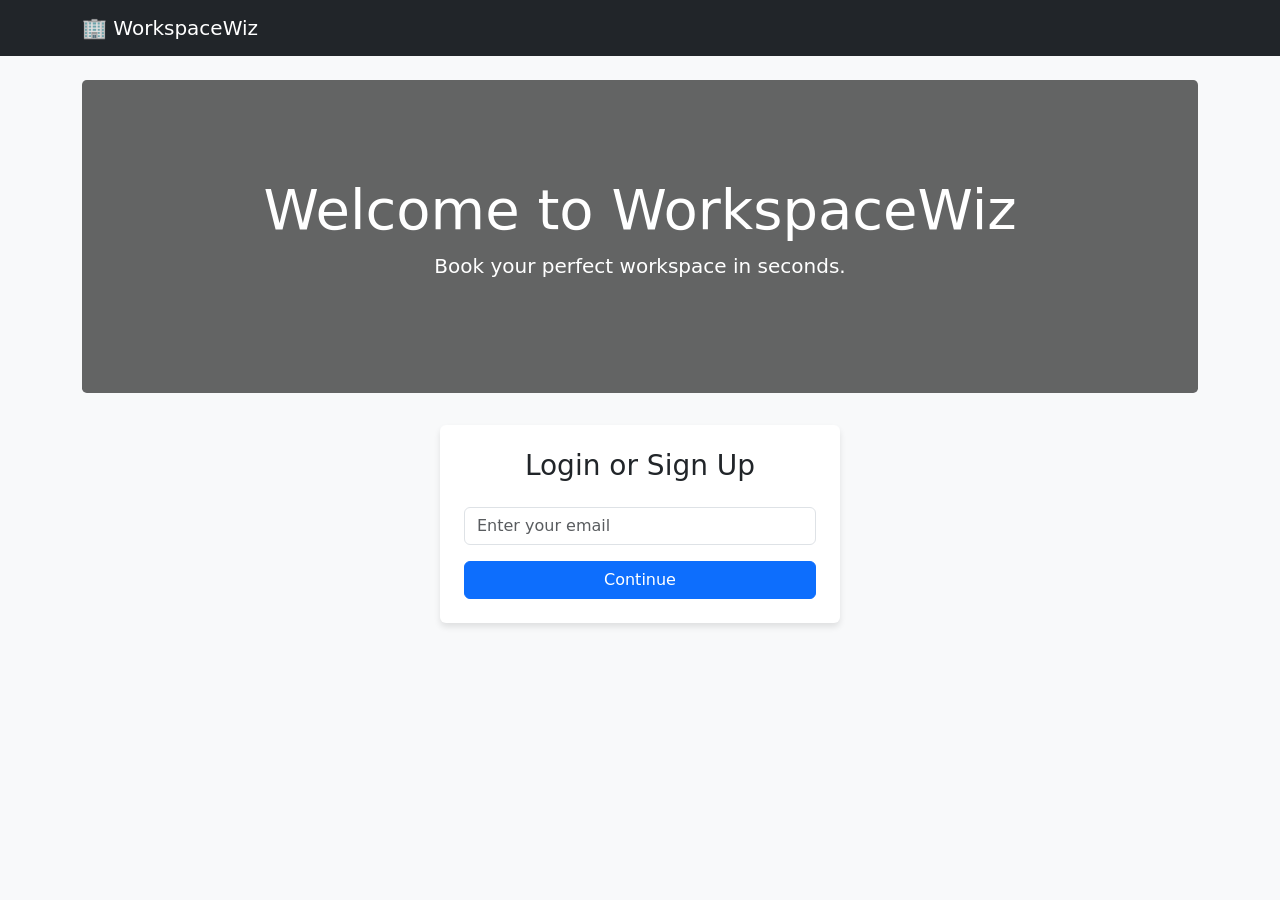
<file: index.html>
<!DOCTYPE html>
<html lang="en">
<head>
    <meta charset="UTF-8">
    <meta name="viewport" content="width=device-width, initial-scale=1.0">
    <title>WorkspaceWiz</title>

    <!-- Bootstrap -->
    <link href="https://cdn.jsdelivr.net/npm/bootstrap@5.3.2/dist/css/bootstrap.min.css" rel="stylesheet">
    <link rel="stylesheet" href="https://cdn.jsdelivr.net/npm/bootstrap-icons@1.11.1/font/bootstrap-icons.css">
    
    <!-- Your CSS -->
    <link rel="stylesheet" href="styles.css">

    <!-- PWA FIXED LINKS -->
    <link rel="manifest" href="/manifest.json">

    <meta name="apple-mobile-web-app-capable" content="yes">
    <meta name="apple-mobile-web-app-status-bar-style" content="black">
    <meta name="apple-mobile-web-app-title" content="WorkspaceWiz">
    <link rel="apple-touch-icon" href="/icon.png">

</head>
<body>

    <!-- Navbar -->
    <nav class="navbar navbar-dark bg-dark">
        <div class="container">
            <a class="navbar-brand" href="#">🏢 WorkspaceWiz</a>
            <div id="user-info" class="d-none text-light">
                <a id="admin-panel-link" href="/admin" target="_blank" class="btn btn-sm btn-warning me-2 d-none">Admin Panel</a>
                <span id="user-email"></span>
                <button class="btn btn-sm btn-outline-light ms-2" onclick="logout()">Logout</button>
            </div>
        </div>
    </nav>

    <!-- Toast Notification -->
    <div class="toast-container position-fixed top-0 end-0 p-3"></div>

    <div class="container mt-4">
        
        <!-- Login Section -->
        <div id="login-section">
            <div class="hero-section">
                <h1 class="display-4">Welcome to WorkspaceWiz</h1>
                <p class="lead">Book your perfect workspace in seconds.</p>
            </div>

            <div class="card p-4 mx-auto" style="max-width: 400px;">
                <h3 class="text-center mb-4">Login or Sign Up</h3>

                <div id="step-1">
                    <input type="email" id="email-input" class="form-control mb-3" placeholder="Enter your email">
                    <button class="btn btn-primary w-100" onclick="sendOtp()">Continue</button>
                </div>

                <div id="step-2" class="d-none">
                    <input type="text" id="otp-input" class="form-control mb-3" placeholder="Enter OTP">
                    <button class="btn btn-success w-100" onclick="verifyOtp()">Verify</button>
                </div>
            </div>
        </div>

        <!-- Dashboard -->
        <div id="dashboard-section" class="d-none">

            <!-- Tabs -->
            <ul class="nav nav-tabs mb-3">
                <li class="nav-item">
                    <button class="nav-link active" data-bs-toggle="tab" data-bs-target="#spaces-pane">
                        <i class="bi bi-grid"></i> Spaces
                    </button>
                </li>
                <li class="nav-item">
                    <button class="nav-link" data-bs-toggle="tab" data-bs-target="#bookings-pane" onclick="loadBookings()">
                        <i class="bi bi-calendar-check"></i> Bookings
                    </button>
                </li>
                <li class="nav-item">
                    <button class="nav-link" data-bs-toggle="tab" data-bs-target="#wishlist-pane" onclick="loadWishlist()">
                        <i class="bi bi-heart"></i> Wishlist
                    </button>
                </li>
            </ul>

            <div class="tab-content">

                <!-- Spaces -->
                <div class="tab-pane fade show active" id="spaces-pane">

                    <div class="input-group mb-3">
                        <input type="text" id="search-input" class="form-control" placeholder="Search spaces...">
                        <button class="btn btn-primary" onclick="searchSpaces()">Search</button>

                        <select id="floor-filter" class="form-select ms-2" onchange="filterSpacesByFloor()">
                            <option value="">All Floors</option>
                            <option value="1">Floor 1</option>
                            <option value="2">Floor 2</option>
                            <option value="3">Floor 3</option>
                        </select>
                    </div>

                    <div id="spaces-list" class="row"></div>

                    <h4 class="mt-4">Recommended</h4>
                    <div id="recommendations-list" class="row"></div>
                </div>

                <!-- Wishlist -->
                <div class="tab-pane fade" id="wishlist-pane">
                    <h4>Wishlist</h4>
                    <div id="wishlist-items" class="row"></div>
                </div>

                <!-- Bookings -->
                <div class="tab-pane fade" id="bookings-pane">
                    <div id="bookings-list" class="list-group"></div>
                </div>

            </div>
        </div>
    </div>

    <!-- Booking Modal -->
    <div class="modal fade" id="bookingModal">
        <div class="modal-dialog">
            <div class="modal-content">
                <div class="modal-header">
                    <h5>Book Space</h5>
                    <button class="btn-close" data-bs-dismiss="modal"></button>
                </div>

                <div class="modal-body">
                    <input type="hidden" id="book-space-id">

                    <input type="date" id="book-date" class="form-control mb-2">

                    <select id="book-time" class="form-select mb-2">
                        <option>09:00 AM - 12:00 PM</option>
                        <option>01:00 PM - 04:00 PM</option>
                        <option>04:00 PM - 07:00 PM</option>
                    </select>

                    <div id="seat-map-container"></div>
                </div>

                <div class="modal-footer">
                    <button class="btn btn-secondary" data-bs-dismiss="modal">Close</button>
                    <button class="btn btn-primary" onclick="confirmBooking()">Confirm</button>
                </div>
            </div>
        </div>
    </div>

    <!-- Scripts -->
    <script src="https://cdn.jsdelivr.net/npm/bootstrap@5.3.2/dist/js/bootstrap.bundle.min.js"></script>
    <script src="script.js"></script>

</body>
</html>
</file>
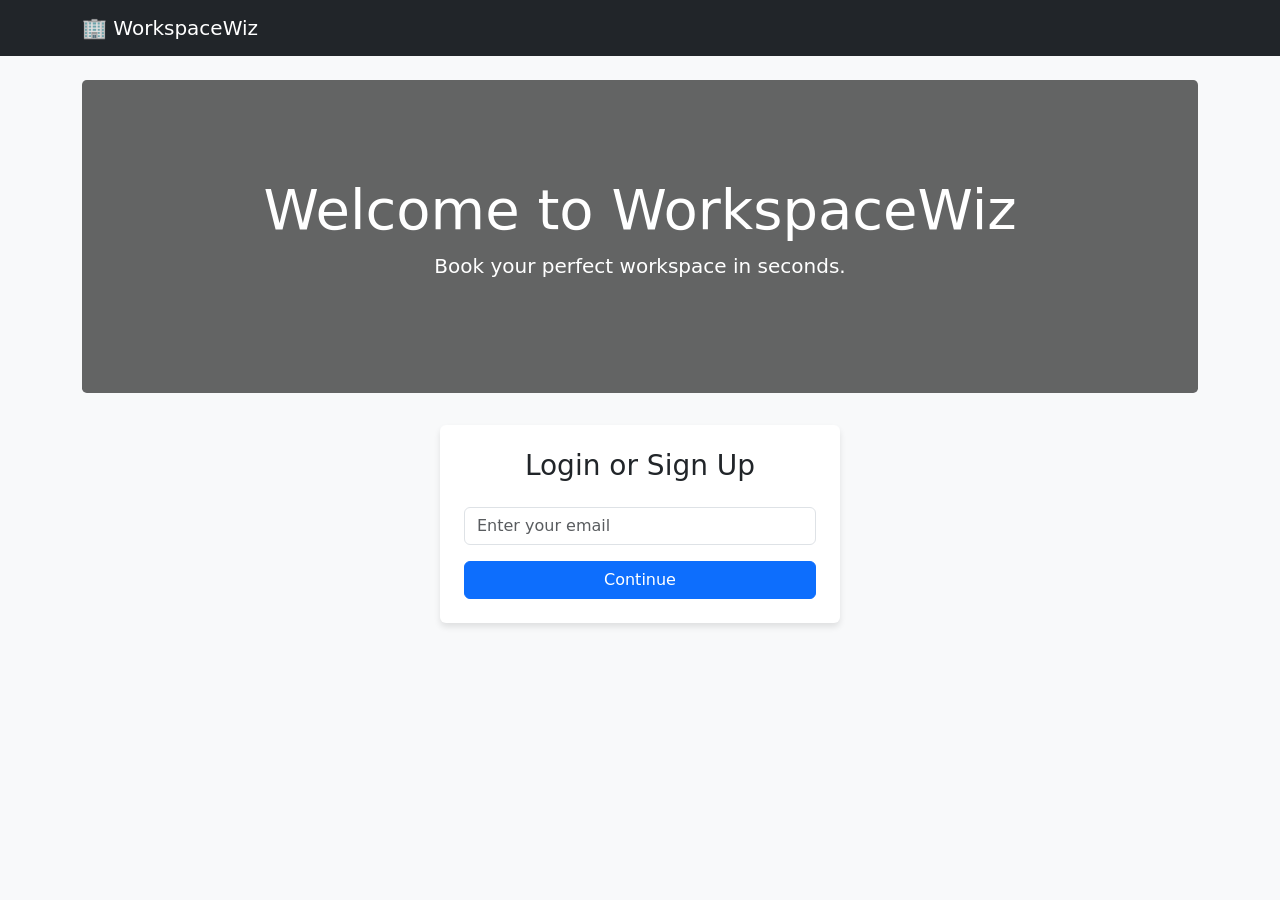
<file: backend/index.html>
<!DOCTYPE html>
<html lang="en">
<head>
    <meta charset="UTF-8">
    <meta name="viewport" content="width=device-width, initial-scale=1.0">
    <title>WorkspaceWiz</title>

    <!-- Bootstrap -->
    <link href="https://cdn.jsdelivr.net/npm/bootstrap@5.3.2/dist/css/bootstrap.min.css" rel="stylesheet">
    <link rel="stylesheet" href="https://cdn.jsdelivr.net/npm/bootstrap-icons@1.11.1/font/bootstrap-icons.css">
    
    <!-- Your CSS -->
    <link rel="stylesheet" href="styles.css">

    <!-- PWA FIXED LINKS -->
    <link rel="manifest" href="/manifest.json">

    <meta name="apple-mobile-web-app-capable" content="yes">
    <meta name="apple-mobile-web-app-status-bar-style" content="black">
    <meta name="apple-mobile-web-app-title" content="WorkspaceWiz">
    <link rel="apple-touch-icon" href="/icon.png">

</head>
<body>

    <!-- Navbar -->
    <nav class="navbar navbar-dark bg-dark">
        <div class="container">
            <a class="navbar-brand" href="#">🏢 WorkspaceWiz</a>
            <div id="user-info" class="d-none text-light">
                <a id="admin-panel-link" href="/admin" target="_blank" class="btn btn-sm btn-warning me-2 d-none">Admin Panel</a>
                <span id="user-email"></span>
                <button class="btn btn-sm btn-outline-light ms-2" onclick="logout()">Logout</button>
            </div>
        </div>
    </nav>

    <!-- Toast Notification -->
    <div class="toast-container position-fixed top-0 end-0 p-3"></div>

    <div class="container mt-4">
        
        <!-- Login Section -->
        <div id="login-section">
            <div class="hero-section">
                <h1 class="display-4">Welcome to WorkspaceWiz</h1>
                <p class="lead">Book your perfect workspace in seconds.</p>
            </div>

            <div class="card p-4 mx-auto" style="max-width: 400px;">
                <h3 class="text-center mb-4">Login or Sign Up</h3>

                <div id="step-1">
                    <input type="email" id="email-input" class="form-control mb-3" placeholder="Enter your email">
                    <button class="btn btn-primary w-100" onclick="sendOtp()">Continue</button>
                </div>

                <div id="step-2" class="d-none">
                    <input type="text" id="otp-input" class="form-control mb-3" placeholder="Enter OTP">
                    <button class="btn btn-success w-100" onclick="verifyOtp()">Verify</button>
                </div>
            </div>
        </div>

        <!-- Dashboard -->
        <div id="dashboard-section" class="d-none">

            <!-- Tabs -->
            <ul class="nav nav-tabs mb-3">
                <li class="nav-item">
                    <button class="nav-link active" data-bs-toggle="tab" data-bs-target="#spaces-pane">
                        <i class="bi bi-grid"></i> Spaces
                    </button>
                </li>
                <li class="nav-item">
                    <button class="nav-link" data-bs-toggle="tab" data-bs-target="#bookings-pane" onclick="loadBookings()">
                        <i class="bi bi-calendar-check"></i> Bookings
                    </button>
                </li>
                <li class="nav-item">
                    <button class="nav-link" data-bs-toggle="tab" data-bs-target="#wishlist-pane" onclick="loadWishlist()">
                        <i class="bi bi-heart"></i> Wishlist
                    </button>
                </li>
            </ul>

            <div class="tab-content">

                <!-- Spaces -->
                <div class="tab-pane fade show active" id="spaces-pane">

                    <div class="input-group mb-3">
                        <input type="text" id="search-input" class="form-control" placeholder="Search spaces...">
                        <button class="btn btn-primary" onclick="searchSpaces()">Search</button>

                        <select id="floor-filter" class="form-select ms-2" onchange="filterSpacesByFloor()">
                            <option value="">All Floors</option>
                            <option value="1">Floor 1</option>
                            <option value="2">Floor 2</option>
                            <option value="3">Floor 3</option>
                        </select>
                    </div>

                    <div id="spaces-list" class="row"></div>

                    <h4 class="mt-4">Recommended</h4>
                    <div id="recommendations-list" class="row"></div>
                </div>

                <!-- Wishlist -->
                <div class="tab-pane fade" id="wishlist-pane">
                    <h4>Wishlist</h4>
                    <div id="wishlist-items" class="row"></div>
                </div>

                <!-- Bookings -->
                <div class="tab-pane fade" id="bookings-pane">
                    <div id="bookings-list" class="list-group"></div>
                </div>

            </div>
        </div>
    </div>

    <!-- Booking Modal -->
    <div class="modal fade" id="bookingModal">
        <div class="modal-dialog">
            <div class="modal-content">
                <div class="modal-header">
                    <h5>Book Space</h5>
                    <button class="btn-close" data-bs-dismiss="modal"></button>
                </div>

                <div class="modal-body">
                    <input type="hidden" id="book-space-id">

                    <input type="date" id="book-date" class="form-control mb-2">

                    <select id="book-time" class="form-select mb-2">
                        <option>09:00 AM - 12:00 PM</option>
                        <option>01:00 PM - 04:00 PM</option>
                        <option>04:00 PM - 07:00 PM</option>
                    </select>

                    <div id="seat-map-container"></div>
                </div>

                <div class="modal-footer">
                    <button class="btn btn-secondary" data-bs-dismiss="modal">Close</button>
                    <button class="btn btn-primary" onclick="confirmBooking()">Confirm</button>
                </div>
            </div>
        </div>
    </div>

    <!-- Scripts -->
    <script src="https://cdn.jsdelivr.net/npm/bootstrap@5.3.2/dist/js/bootstrap.bundle.min.js"></script>
    <script src="script.js"></script>

</body>
</html>
</file>
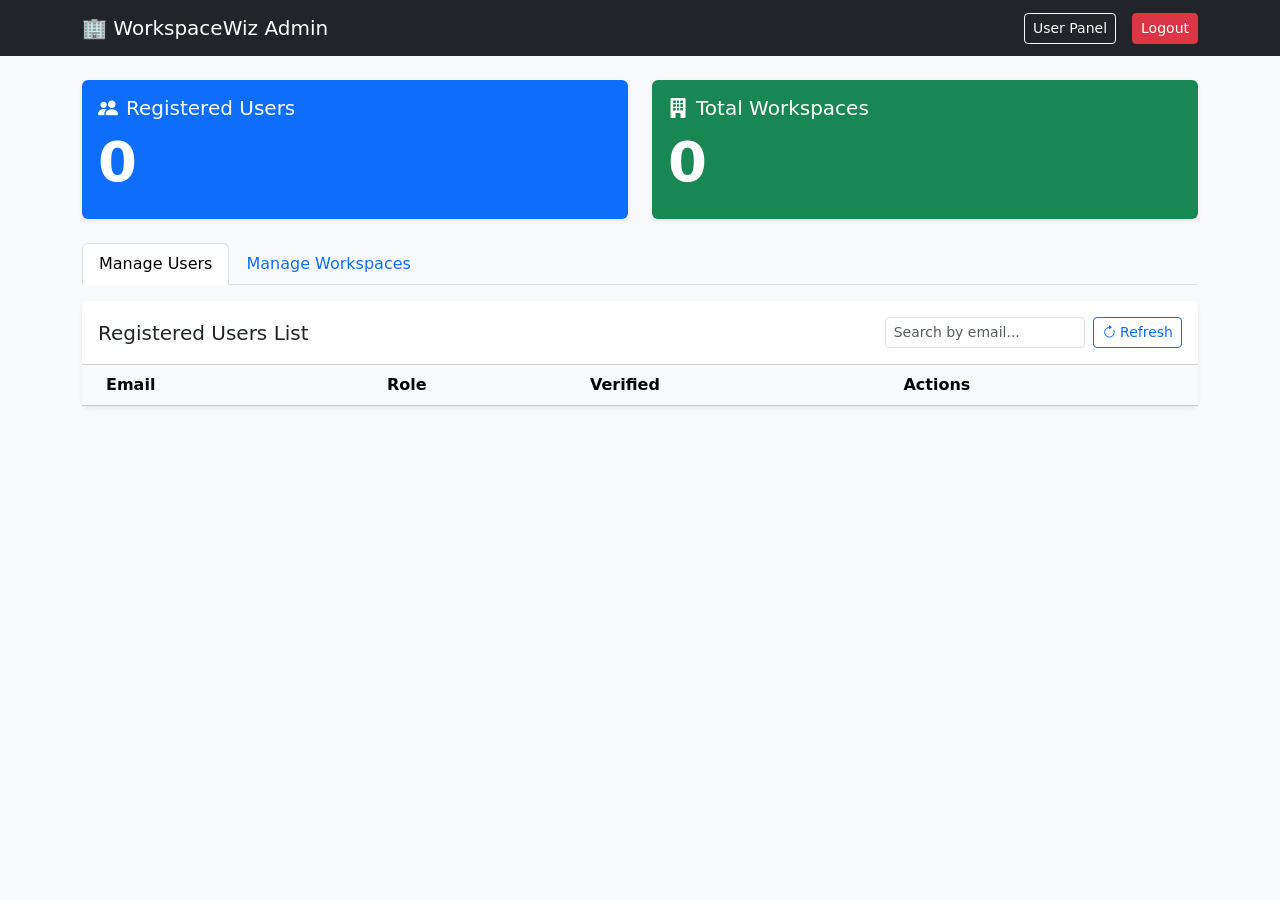
<file: admin.html>
<!DOCTYPE html>
<html lang="en">
<head>
    <meta charset="UTF-8">
    <meta name="viewport" content="width=device-width, initial-scale=1.0">
    <title>Admin Panel - WorkspaceWiz</title>
    <link href="https://cdn.jsdelivr.net/npm/bootstrap@5.3.2/dist/css/bootstrap.min.css" rel="stylesheet">
    <link rel="stylesheet" href="https://cdn.jsdelivr.net/npm/bootstrap-icons@1.11.1/font/bootstrap-icons.css">
    <link rel="stylesheet" href="styles.css">
</head>
<body class="bg-light">
    <nav class="navbar navbar-dark bg-dark mb-4">
        <div class="container">
            <a class="navbar-brand" href="#">🏢 WorkspaceWiz Admin</a>
            <div class="d-flex align-items-center gap-3">
                <a href="/" class="btn btn-sm btn-outline-light">User Panel</a>
                <button class="btn btn-sm btn-danger" onclick="logout()">Logout</button>
            </div>
        </div>
    </nav>

    <div class="container">
        <!-- Toast Container -->
        <div class="toast-container position-fixed top-0 end-0 p-3"></div>

        <!-- Stats Overview -->
        <div class="row mb-4">
            <div class="col-md-6">
                <div class="card bg-primary text-white border-0 shadow-sm">
                    <div class="card-body">
                        <h5 class="card-title"><i class="bi bi-people-fill me-2"></i>Registered Users</h5>
                        <h2 class="display-4 fw-bold" id="total-users-count">0</h2>
                    </div>
                </div>
            </div>
            <div class="col-md-6">
                <div class="card bg-success text-white border-0 shadow-sm">
                    <div class="card-body">
                        <h5 class="card-title"><i class="bi bi-building-fill me-2"></i>Total Workspaces</h5>
                        <h2 class="display-4 fw-bold" id="total-spaces-count">0</h2>
                    </div>
                </div>
            </div>
        </div>

        <!-- Management Tabs -->
        <ul class="nav nav-tabs mb-3" id="adminTabs" role="tablist">
            <li class="nav-item">
                <button class="nav-link active" id="users-tab" data-bs-toggle="tab" data-bs-target="#users-pane" type="button">Manage Users</button>
            </li>
            <li class="nav-item">
                <button class="nav-link" id="spaces-tab" data-bs-toggle="tab" data-bs-target="#spaces-pane" type="button">Manage Workspaces</button>
            </li>
        </ul>

        <div class="tab-content">
            <!-- Users Tab -->
            <div class="tab-pane fade show active" id="users-pane">
                <div class="card shadow-sm border-0">
                    <div class="card-header bg-white py-3 d-flex justify-content-between align-items-center">
                        <h5 class="mb-0">Registered Users List</h5>
                        <div class="d-flex gap-2">
                            <input type="text" id="user-search-input" class="form-control form-control-sm" placeholder="Search by email..." style="width: 200px;" onkeyup="loadAdminUsers()">
                            <button class="btn btn-sm btn-outline-primary" onclick="loadAdminUsers()"><i class="bi bi-arrow-clockwise"></i> Refresh</button>
                        </div>
                    </div>
                    <div class="card-body p-0">
                        <div class="table-responsive">
                            <table class="table table-hover mb-0 align-middle">
                                <thead class="table-light">
                                    <tr>
                                        <th class="ps-4">Email</th>
                                        <th>Role</th>
                                        <th>Verified</th>
                                        <th>Actions</th>
                                    </tr>
                                </thead>
                                <tbody id="users-table-body">
                                    <!-- User rows will be injected here -->
                                </tbody>
                            </table>
                        </div>
                    </div>
                </div>
            </div>

            <!-- Spaces Tab -->
            <div class="tab-pane fade" id="spaces-pane">
                <div class="d-flex justify-content-between align-items-center mb-3">
                    <h5>Existing Workspaces</h5>
                    <button class="btn btn-primary" onclick="toggleAddSpaceForm(true)">
                        <i class="bi bi-plus-lg"></i> Add New Space
                    </button>
                </div>

                <!-- Add/Edit Form (Hidden by default) -->
                <div id="space-form-card" class="card mb-4 d-none border-primary">
                    <div class="card-header bg-primary text-white d-flex justify-content-between align-items-center">
                        <h5 class="mb-0" id="space-form-title">Add New Space</h5>
                        <button type="button" class="btn-close btn-close-white" onclick="toggleAddSpaceForm(false)"></button>
                    </div>
                    <div class="card-body">
                        <input type="hidden" id="admin-space-id">
                        <div class="row g-3">
                            <div class="col-md-6"><label class="form-label">Name</label><input type="text" id="admin-space-name" class="form-control" placeholder="e.g. Sunny Desk"></div>
                            <div class="col-md-6"><label class="form-label">Type</label><select id="admin-space-type" class="form-control"><option value="Open Desk">Open Desk</option><option value="Private Cabin">Private Cabin</option><option value="Meeting Room">Meeting Room</option></select></div>
                            <div class="col-md-4"><label class="form-label">Floor</label><input type="number" id="admin-space-floor" class="form-control" placeholder="1" min="0"></div>
                            <div class="col-md-4"><label class="form-label">Capacity</label><input type="number" id="admin-space-capacity" class="form-control" placeholder="4" min="1"></div>
                            <div class="col-md-4"><label class="form-label">Price ($)</label><input type="number" id="admin-space-price" class="form-control" placeholder="50" min="0"></div>
                            <div class="col-12"><label class="form-label">Image URL (comma separated)</label><input type="text" id="admin-space-images" class="form-control" placeholder="https://example.com/image.jpg"></div>
                            <div class="col-12 text-end"><button class="btn btn-secondary me-2" onclick="toggleAddSpaceForm(false)">Cancel</button><button class="btn btn-success" onclick="saveSpace()">Save Space</button></div>
                        </div>
                    </div>
                </div>

                <div id="admin-spaces-list" class="row"></div>
            </div>
        </div>
    </div>
    <script src="https://cdn.jsdelivr.net/npm/bootstrap@5.3.2/dist/js/bootstrap.bundle.min.js"></script>
    <script src="script.js"></script>
</body>
</html>
</file>
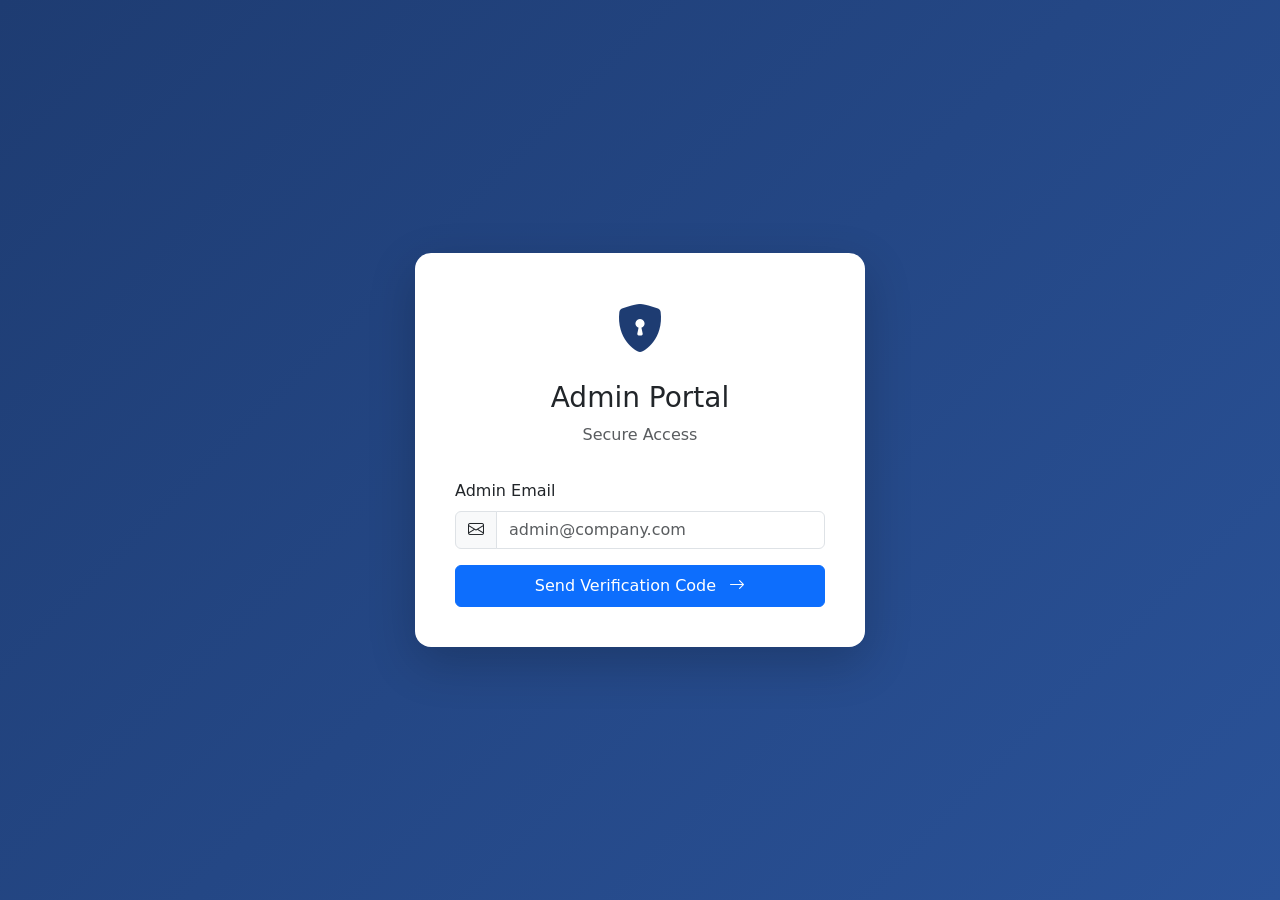
<file: admin_login.html>
<!DOCTYPE html>
<html lang="en">
<head>
    <meta charset="UTF-8">
    <meta name="viewport" content="width=device-width, initial-scale=1.0">
    <title>Admin Login - WorkspaceWiz</title>
    <link href="https://cdn.jsdelivr.net/npm/bootstrap@5.3.2/dist/css/bootstrap.min.css" rel="stylesheet">
    <link rel="stylesheet" href="https://cdn.jsdelivr.net/npm/bootstrap-icons@1.11.1/font/bootstrap-icons.css">
    <style>
        body { 
            background: linear-gradient(135deg, #1e3c72 0%, #2a5298 100%);
            height: 100vh;
            display: flex;
            align-items: center;
            justify-content: center;
        }
        .login-card {
            background: white;
            padding: 2.5rem;
            border-radius: 1rem;
            box-shadow: 0 1rem 3rem rgba(0,0,0,0.2);
            width: 100%;
            max-width: 450px;
        }
        .login-header {
            text-align: center;
            margin-bottom: 2rem;
        }
        .login-header i {
            font-size: 3rem;
            color: #1e3c72;
        }
    </style>
</head>
<body>
    <div class="login-card">
        <div class="login-header">
            <i class="bi bi-shield-lock-fill"></i>
            <h3 class="mt-3">Admin Portal</h3>
            <p class="text-muted">Secure Access</p>
        </div>

        <div id="message" class="alert d-none mb-3" role="alert"></div>
        
        <div id="step-1">
            <div class="mb-3">
                <label for="email-input" class="form-label">Admin Email</label>
                <div class="input-group">
                    <span class="input-group-text"><i class="bi bi-envelope"></i></span>
                    <input type="email" id="email-input" class="form-control" placeholder="admin@company.com" required>
                </div>
            </div>
            <button class="btn btn-primary w-100 py-2" onclick="sendAdminOtp()">
                Send Verification Code <i class="bi bi-arrow-right ms-2"></i>
            </button>
        </div>

        <div id="step-2" class="d-none">
            <div class="mb-3">
                <label for="otp-input" class="form-label">One-Time Password (OTP)</label>
                <div class="input-group">
                    <span class="input-group-text"><i class="bi bi-key"></i></span>
                    <input type="text" id="otp-input" class="form-control" placeholder="Enter 6-digit code" required>
                </div>
                <div class="form-text">Check your email inbox for the code.</div>
            </div>
            <button class="btn btn-success w-100 py-2" onclick="verifyAdminLogin()">
                <i class="bi bi-box-arrow-in-right me-2"></i> Secure Login
            </button>
            <button class="btn btn-link w-100 mt-2 text-decoration-none" onclick="location.reload()">Cancel</button>
        </div>
    </div>

    <script>
        const messageDiv = document.getElementById('message');

        function showMessage(msg, type) {
            messageDiv.textContent = msg;
            messageDiv.className = `alert alert-${type} mb-3`;
            messageDiv.classList.remove('d-none');
        }

        async function sendAdminOtp() {
            const email = document.getElementById('email-input').value;
            if (!email) {
                showMessage('Please enter your admin email.', 'danger');
                return;
            }

            showMessage('Sending OTP...', 'info');

            try {
                const response = await fetch('/api/admin/send-otp', {
                    method: 'POST',
                    headers: { 'Content-Type': 'application/json' },
                    body: JSON.stringify({ email })
                });
                const result = await response.json();

                if (response.ok) {
                    document.getElementById('step-1').classList.add('d-none');
                    document.getElementById('step-2').classList.remove('d-none');
                    showMessage(result.message, 'success');
                } else {
                    showMessage('Error: ' + (result.error || 'Failed to send OTP.'), 'danger');
                }
            } catch (error) {
                showMessage('A network error occurred.', 'danger');
            }
        }

        async function verifyAdminLogin() {
            const email = document.getElementById('email-input').value;
            const otp = document.getElementById('otp-input').value;

            if (!otp) {
                showMessage('Please enter the OTP.', 'danger');
                return;
            }

            try {
                const response = await fetch('/api/admin/login', {
                    method: 'POST',
                    headers: { 'Content-Type': 'application/json' },
                    body: JSON.stringify({ email, otp })
                });

                const result = await response.json();

                if (response.ok) {
                    showMessage(result.message, 'success');
                    // On successful login, redirect to the admin dashboard
                    setTimeout(() => window.location.href = '/admin', 1000);
                } else {
                    showMessage('Error: ' + (result.error || 'Login failed.'), 'danger');
                }
            } catch (error) {
                showMessage('A network error occurred.', 'danger');
            }
        }
    </script>
</body>
</html>
</file>
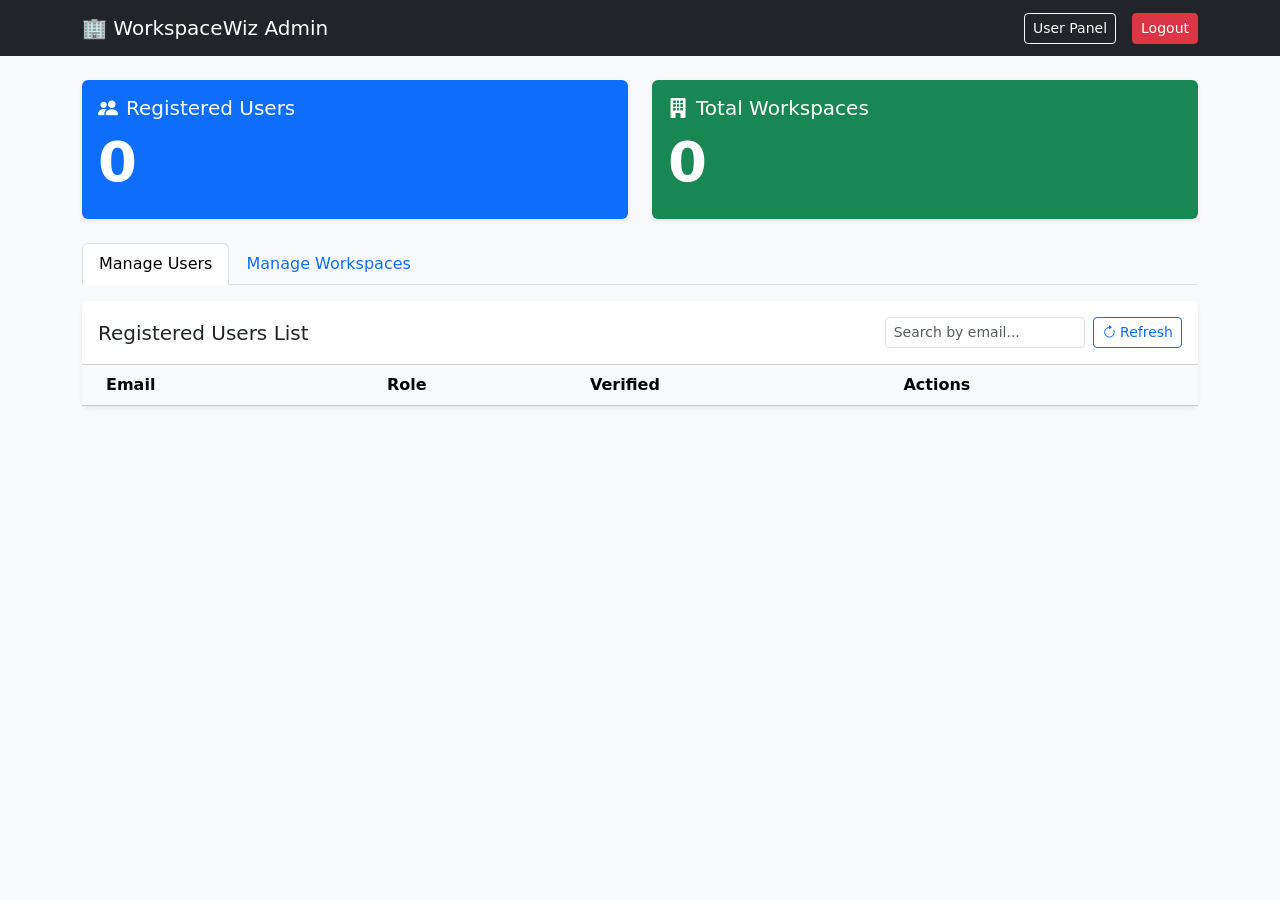
<file: backend/admin.html>
<!DOCTYPE html>
<html lang="en">
<head>
    <meta charset="UTF-8">
    <meta name="viewport" content="width=device-width, initial-scale=1.0">
    <title>Admin Panel - WorkspaceWiz</title>
    <link href="https://cdn.jsdelivr.net/npm/bootstrap@5.3.2/dist/css/bootstrap.min.css" rel="stylesheet">
    <link rel="stylesheet" href="https://cdn.jsdelivr.net/npm/bootstrap-icons@1.11.1/font/bootstrap-icons.css">
    <link rel="stylesheet" href="styles.css">
</head>
<body class="bg-light">
    <nav class="navbar navbar-dark bg-dark mb-4">
        <div class="container">
            <a class="navbar-brand" href="#">🏢 WorkspaceWiz Admin</a>
            <div class="d-flex align-items-center gap-3">
                <a href="/" class="btn btn-sm btn-outline-light">User Panel</a>
                <button class="btn btn-sm btn-danger" onclick="logout()">Logout</button>
            </div>
        </div>
    </nav>

    <div class="container">
        <!-- Toast Container -->
        <div class="toast-container position-fixed top-0 end-0 p-3"></div>

        <!-- Stats Overview -->
        <div class="row mb-4">
            <div class="col-md-6">
                <div class="card bg-primary text-white border-0 shadow-sm">
                    <div class="card-body">
                        <h5 class="card-title"><i class="bi bi-people-fill me-2"></i>Registered Users</h5>
                        <h2 class="display-4 fw-bold" id="total-users-count">0</h2>
                    </div>
                </div>
            </div>
            <div class="col-md-6">
                <div class="card bg-success text-white border-0 shadow-sm">
                    <div class="card-body">
                        <h5 class="card-title"><i class="bi bi-building-fill me-2"></i>Total Workspaces</h5>
                        <h2 class="display-4 fw-bold" id="total-spaces-count">0</h2>
                    </div>
                </div>
            </div>
        </div>

        <!-- Management Tabs -->
        <ul class="nav nav-tabs mb-3" id="adminTabs" role="tablist">
            <li class="nav-item">
                <button class="nav-link active" id="users-tab" data-bs-toggle="tab" data-bs-target="#users-pane" type="button">Manage Users</button>
            </li>
            <li class="nav-item">
                <button class="nav-link" id="spaces-tab" data-bs-toggle="tab" data-bs-target="#spaces-pane" type="button">Manage Workspaces</button>
            </li>
        </ul>

        <div class="tab-content">
            <!-- Users Tab -->
            <div class="tab-pane fade show active" id="users-pane">
                <div class="card shadow-sm border-0">
                    <div class="card-header bg-white py-3 d-flex justify-content-between align-items-center">
                        <h5 class="mb-0">Registered Users List</h5>
                        <div class="d-flex gap-2">
                            <input type="text" id="user-search-input" class="form-control form-control-sm" placeholder="Search by email..." style="width: 200px;" onkeyup="loadAdminUsers()">
                            <button class="btn btn-sm btn-outline-primary" onclick="loadAdminUsers()"><i class="bi bi-arrow-clockwise"></i> Refresh</button>
                        </div>
                    </div>
                    <div class="card-body p-0">
                        <div class="table-responsive">
                            <table class="table table-hover mb-0 align-middle">
                                <thead class="table-light">
                                    <tr>
                                        <th class="ps-4">Email</th>
                                        <th>Role</th>
                                        <th>Verified</th>
                                        <th>Actions</th>
                                    </tr>
                                </thead>
                                <tbody id="users-table-body">
                                    <!-- User rows will be injected here -->
                                </tbody>
                            </table>
                        </div>
                    </div>
                </div>
            </div>

            <!-- Spaces Tab -->
            <div class="tab-pane fade" id="spaces-pane">
                <div class="d-flex justify-content-between align-items-center mb-3">
                    <h5>Existing Workspaces</h5>
                    <button class="btn btn-primary" onclick="toggleAddSpaceForm(true)">
                        <i class="bi bi-plus-lg"></i> Add New Space
                    </button>
                </div>

                <!-- Add/Edit Form (Hidden by default) -->
                <div id="space-form-card" class="card mb-4 d-none border-primary">
                    <div class="card-header bg-primary text-white d-flex justify-content-between align-items-center">
                        <h5 class="mb-0" id="space-form-title">Add New Space</h5>
                        <button type="button" class="btn-close btn-close-white" onclick="toggleAddSpaceForm(false)"></button>
                    </div>
                    <div class="card-body">
                        <input type="hidden" id="admin-space-id">
                        <div class="row g-3">
                            <div class="col-md-6"><label class="form-label">Name</label><input type="text" id="admin-space-name" class="form-control" placeholder="e.g. Sunny Desk"></div>
                            <div class="col-md-6"><label class="form-label">Type</label><select id="admin-space-type" class="form-control"><option value="Open Desk">Open Desk</option><option value="Private Cabin">Private Cabin</option><option value="Meeting Room">Meeting Room</option></select></div>
                            <div class="col-md-4"><label class="form-label">Floor</label><input type="number" id="admin-space-floor" class="form-control" placeholder="1" min="0"></div>
                            <div class="col-md-4"><label class="form-label">Capacity</label><input type="number" id="admin-space-capacity" class="form-control" placeholder="4" min="1"></div>
                            <div class="col-md-4"><label class="form-label">Price ($)</label><input type="number" id="admin-space-price" class="form-control" placeholder="50" min="0"></div>
                            <div class="col-12"><label class="form-label">Image URL (comma separated)</label><input type="text" id="admin-space-images" class="form-control" placeholder="https://example.com/image.jpg"></div>
                            <div class="col-12 text-end"><button class="btn btn-secondary me-2" onclick="toggleAddSpaceForm(false)">Cancel</button><button class="btn btn-success" onclick="saveSpace()">Save Space</button></div>
                        </div>
                    </div>
                </div>

                <div id="admin-spaces-list" class="row"></div>
            </div>
        </div>
    </div>
    <script src="https://cdn.jsdelivr.net/npm/bootstrap@5.3.2/dist/js/bootstrap.bundle.min.js"></script>
    <script src="script.js"></script>
</body>
</html>
</file>
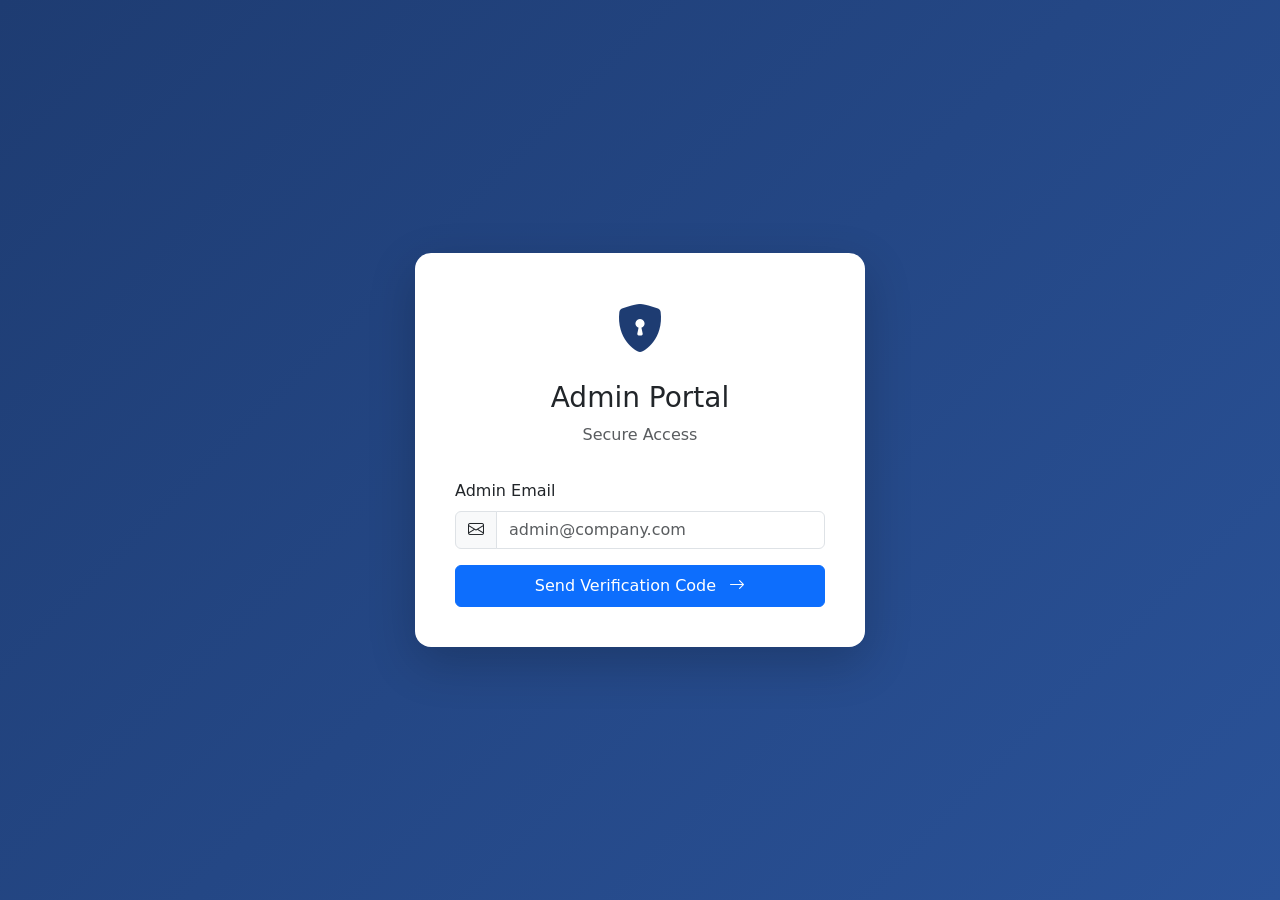
<file: backend/admin_login.html>
<!DOCTYPE html>
<html lang="en">
<head>
    <meta charset="UTF-8">
    <meta name="viewport" content="width=device-width, initial-scale=1.0">
    <title>Admin Login - WorkspaceWiz</title>
    <link href="https://cdn.jsdelivr.net/npm/bootstrap@5.3.2/dist/css/bootstrap.min.css" rel="stylesheet">
    <link rel="stylesheet" href="https://cdn.jsdelivr.net/npm/bootstrap-icons@1.11.1/font/bootstrap-icons.css">
    <style>
        body { 
            background: linear-gradient(135deg, #1e3c72 0%, #2a5298 100%);
            height: 100vh;
            display: flex;
            align-items: center;
            justify-content: center;
        }
        .login-card {
            background: white;
            padding: 2.5rem;
            border-radius: 1rem;
            box-shadow: 0 1rem 3rem rgba(0,0,0,0.2);
            width: 100%;
            max-width: 450px;
        }
        .login-header {
            text-align: center;
            margin-bottom: 2rem;
        }
        .login-header i {
            font-size: 3rem;
            color: #1e3c72;
        }
    </style>
</head>
<body>
    <div class="login-card">
        <div class="login-header">
            <i class="bi bi-shield-lock-fill"></i>
            <h3 class="mt-3">Admin Portal</h3>
            <p class="text-muted">Secure Access</p>
        </div>

        <div id="message" class="alert d-none mb-3" role="alert"></div>
        
        <div id="step-1">
            <div class="mb-3">
                <label for="email-input" class="form-label">Admin Email</label>
                <div class="input-group">
                    <span class="input-group-text"><i class="bi bi-envelope"></i></span>
                    <input type="email" id="email-input" class="form-control" placeholder="admin@company.com" required>
                </div>
            </div>
            <button class="btn btn-primary w-100 py-2" onclick="sendAdminOtp()">
                Send Verification Code <i class="bi bi-arrow-right ms-2"></i>
            </button>
        </div>

        <div id="step-2" class="d-none">
            <div class="mb-3">
                <label for="otp-input" class="form-label">One-Time Password (OTP)</label>
                <div class="input-group">
                    <span class="input-group-text"><i class="bi bi-key"></i></span>
                    <input type="text" id="otp-input" class="form-control" placeholder="Enter 6-digit code" required>
                </div>
                <div class="form-text">Check your email inbox for the code.</div>
            </div>
            <button class="btn btn-success w-100 py-2" onclick="verifyAdminLogin()">
                <i class="bi bi-box-arrow-in-right me-2"></i> Secure Login
            </button>
            <button class="btn btn-link w-100 mt-2 text-decoration-none" onclick="location.reload()">Cancel</button>
        </div>
    </div>

    <script>
        const messageDiv = document.getElementById('message');

        function showMessage(msg, type) {
            messageDiv.textContent = msg;
            messageDiv.className = `alert alert-${type} mb-3`;
            messageDiv.classList.remove('d-none');
        }

        async function sendAdminOtp() {
            const email = document.getElementById('email-input').value;
            if (!email) {
                showMessage('Please enter your admin email.', 'danger');
                return;
            }

            showMessage('Sending OTP...', 'info');

            try {
                const response = await fetch('/api/admin/send-otp', {
                    method: 'POST',
                    headers: { 'Content-Type': 'application/json' },
                    body: JSON.stringify({ email })
                });
                const result = await response.json();

                if (response.ok) {
                    document.getElementById('step-1').classList.add('d-none');
                    document.getElementById('step-2').classList.remove('d-none');
                    showMessage(result.message, 'success');
                } else {
                    showMessage('Error: ' + (result.error || 'Failed to send OTP.'), 'danger');
                }
            } catch (error) {
                showMessage('A network error occurred.', 'danger');
            }
        }

        async function verifyAdminLogin() {
            const email = document.getElementById('email-input').value;
            const otp = document.getElementById('otp-input').value;

            if (!otp) {
                showMessage('Please enter the OTP.', 'danger');
                return;
            }

            try {
                const response = await fetch('/api/admin/login', {
                    method: 'POST',
                    headers: { 'Content-Type': 'application/json' },
                    body: JSON.stringify({ email, otp })
                });

                const result = await response.json();

                if (response.ok) {
                    showMessage(result.message, 'success');
                    // On successful login, redirect to the admin dashboard
                    setTimeout(() => window.location.href = '/admin', 1000);
                } else {
                    showMessage('Error: ' + (result.error || 'Login failed.'), 'danger');
                }
            } catch (error) {
                showMessage('A network error occurred.', 'danger');
            }
        }
    </script>
</body>
</html>
</file>
<file: styles.css>
body {
    background-color: #f8f9fa;
}

.hero-section {
    padding: 6rem 2rem;
    margin-bottom: 2rem;
    background-image: linear-gradient(rgba(0, 0, 0, 0.6), rgba(0, 0, 0, 0.6)), url('https://images.unsplash.com/photo-1497366216548-37526070297c?q=80&w=1920&auto=format&fit=crop');
    background-size: cover;
    background-position: center;
    border-radius: .3rem;
    text-align: center;
    color: white;
}

.hero-section h1 {
    font-weight: 300;
}

.card {
    box-shadow: 0 4px 6px rgba(0,0,0,0.1);
    border: none;
}

.space-card-image {
    height: 180px; /* Fixed height for consistency */
    object-fit: cover;
    width: 100%;
    border-top-left-radius: var(--bs-card-border-radius);
    border-top-right-radius: var(--bs-card-border-radius);
}

.qr-code {
    width: 100px;
    height: 100px;
}

.booking-item {
    display: flex;
    justify-content: space-between;
    align-items: center;
}

/* Seat Map Styles */
.seat-grid {
    display: grid;
    gap: 5px;
    margin-block-start: 15px;
    justify-content: center;
}

.seat {
    width: 40px;
    height: 40px;
    background-color: #e9ecef;
    border: 1px solid #ced4da;
    border-radius: 5px;
    display: flex;
    align-items: center;
    justify-content: center;
    font-size: 0.8em;
    cursor: pointer;
    transition: background-color 0.2s, border-color 0.2s;
}

.seat:hover:not(.occupied) {
    background-color: #cfe2ff; /* Light blue on hover */
    border-color: #0d6efd;
}

.seat.occupied {
    background-color: #dc3545; /* Red for occupied */
    color: white;
    cursor: not-allowed;
}

.seat.selected {
    background-color: #0d6efd; /* Blue for selected */
    color: white;
    border-color: #0d6efd;
}

/* Space Details Modal Carousel */
#spaceDetailsModal .carousel-item img {
    max-height: 400px;
    object-fit: contain;
    width: 100%;
}

.booking-item {
    display: flex;
    justify-content: space-between;
    align-items: center;
}
</file>
<file: backend/styles.css>
body {
    background-color: #f8f9fa;
}

.hero-section {
    padding: 6rem 2rem;
    margin-bottom: 2rem;
    background-image: linear-gradient(rgba(0, 0, 0, 0.6), rgba(0, 0, 0, 0.6)), url('https://images.unsplash.com/photo-1497366216548-37526070297c?q=80&w=1920&auto=format&fit=crop');
    background-size: cover;
    background-position: center;
    border-radius: .3rem;
    text-align: center;
    color: white;
}

.hero-section h1 {
    font-weight: 300;
}

.card {
    box-shadow: 0 4px 6px rgba(0,0,0,0.1);
    border: none;
}

.space-card-image {
    height: 180px; /* Fixed height for consistency */
    object-fit: cover;
    width: 100%;
    border-top-left-radius: var(--bs-card-border-radius);
    border-top-right-radius: var(--bs-card-border-radius);
}

.qr-code {
    width: 100px;
    height: 100px;
}

.booking-item {
    display: flex;
    justify-content: space-between;
    align-items: center;
}

/* Seat Map Styles */
.seat-grid {
    display: grid;
    gap: 5px;
    margin-block-start: 15px;
    justify-content: center;
}

.seat {
    width: 40px;
    height: 40px;
    background-color: #e9ecef;
    border: 1px solid #ced4da;
    border-radius: 5px;
    display: flex;
    align-items: center;
    justify-content: center;
    font-size: 0.8em;
    cursor: pointer;
    transition: background-color 0.2s, border-color 0.2s;
}

.seat:hover:not(.occupied) {
    background-color: #cfe2ff; /* Light blue on hover */
    border-color: #0d6efd;
}

.seat.occupied {
    background-color: #dc3545; /* Red for occupied */
    color: white;
    cursor: not-allowed;
}

.seat.selected {
    background-color: #0d6efd; /* Blue for selected */
    color: white;
    border-color: #0d6efd;
}

/* Space Details Modal Carousel */
#spaceDetailsModal .carousel-item img {
    max-height: 400px;
    object-fit: contain;
    width: 100%;
}

.booking-item {
    display: flex;
    justify-content: space-between;
    align-items: center;
}
</file>
